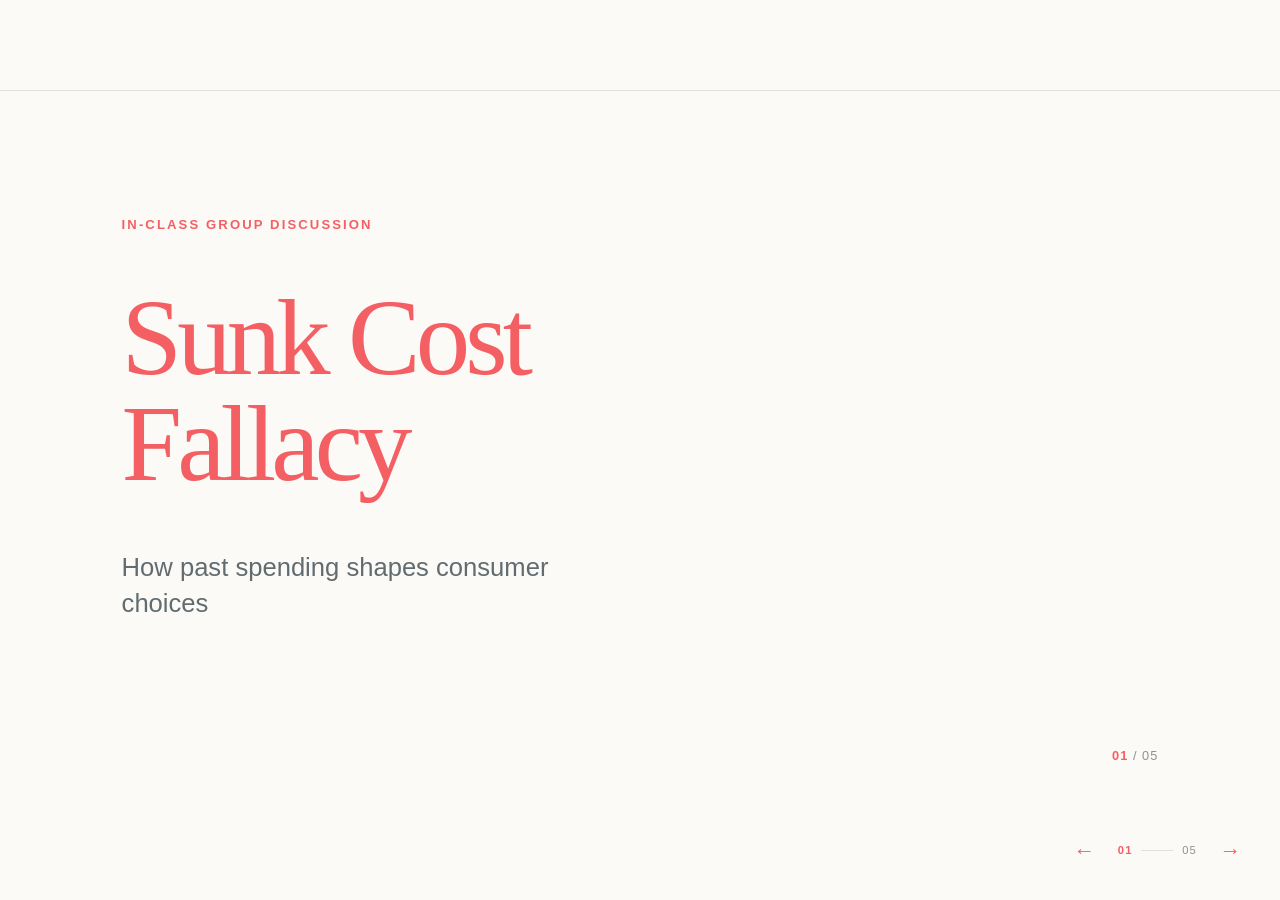
<file: index.html>
<!DOCTYPE html>
<html lang="en">
  <head>
    <meta charset="UTF-8" />
    <meta name="viewport" content="width=device-width, initial-scale=1.0" />
    <meta name="theme-color" content="#fbfaf7" />
    <title>Sunk Cost Fallacy | Group Discussion</title>
    <link rel="stylesheet" href="styles.css" />
  </head>
  <body>
    <main class="presentation" aria-label="Sunk Cost Fallacy presentation">
      <div class="slide-deck">
        <section class="slide slide--title is-active" aria-hidden="false">
          <div class="slide-content title-content">
            <p class="eyebrow">In-Class Group Discussion</p>
            <h1>Sunk Cost<br />Fallacy</h1>
            <p class="subtitle">How past spending shapes consumer choices</p>
          </div>
          <p class="slide-number">01 <span>/ 05</span></p>
        </section>

        <section class="slide" aria-hidden="true">
          <div class="slide-content">
            <p class="kicker">The idea</p>
            <h2>What Is the Sunk<br />Cost Fallacy?</h2>
            <div class="definition">
              <p class="body-large">“The sunk cost fallacy is the tendency to keep investing time, money, or effort because of what has already been spent, even when stopping would be the better choice.”</p>
              <p class="emphasis">Past costs cannot be recovered. Good decisions should focus on future benefits and future costs.</p>
            </div>
          </div>
          <p class="slide-number">02 <span>/ 05</span></p>
        </section>

        <section class="slide" aria-hidden="true">
          <div class="slide-content">
            <p class="kicker">A familiar choice</p>
            <h2>Consumer Example:<br />Coffee Loyalty Card</h2>
            <div class="example-copy">
              <p>“Alex has collected 9 out of 10 stamps for a free coffee.”</p>
              <p>“Alex no longer enjoys this coffee chain, and another café is cheaper and better.”</p>
              <p>“Still, Alex buys a 10th drink only to avoid feeling that the previous stamps were wasted.”</p>
            </div>
            <p class="closing-line">Past purchases influence a decision that should be based on what is best now.</p>
          </div>
          <p class="slide-number">03 <span>/ 05</span></p>
        </section>

        <section class="slide" aria-hidden="true">
          <div class="slide-content">
            <p class="kicker">Two perspectives</p>
            <h2>Impact on Marketers<br />and Consumers</h2>
            <div class="columns">
              <div class="column">
                <h3>For Marketers</h3>
                <ul>
                  <li>Encourages repeat visits</li>
                  <li>Increases customer retention and revenue</li>
                  <li>Creates opportunities to promote other products</li>
                  <li>Builds loyalty when customers receive genuine value</li>
                </ul>
              </div>
              <div class="column">
                <h3>For Consumers</h3>
                <ul>
                  <li>Can lead to unnecessary purchases</li>
                  <li>May cause people to choose a more expensive or less preferred option</li>
                  <li>Can shift attention from future value to past spending</li>
                </ul>
              </div>
            </div>
            <p class="ethical-note">Loyalty programs should provide genuine value and should not pressure customers into buying things they do not need.</p>
          </div>
          <p class="slide-number">04 <span>/ 05</span></p>
        </section>

        <section class="slide" aria-hidden="true">
          <div class="slide-content discussion-content">
            <p class="kicker">Your turn</p>
            <h2>Discuss Together</h2>
            <p class="discussion-question">“You have 9 out of 10 coffee stamps, but you no longer want coffee from this chain. Should you buy the 10th drink just to earn the free one? Why or why not?”</p>
            <p class="follow-up">What would make continuing a rational choice rather than the sunk cost fallacy?</p>
            <p class="discussion-time">Discuss for 3 minutes.</p>
          </div>
          <p class="slide-number">05 <span>/ 05</span></p>
        </section>
      </div>

      <nav class="controls" aria-label="Slide navigation">
        <button class="control control--previous" type="button" aria-label="Previous slide">←</button>
        <div class="progress" aria-live="polite"><span class="progress-current">01</span><span class="progress-rule"></span><span>05</span></div>
        <button class="control control--next" type="button" aria-label="Next slide">→</button>
      </nav>
    </main>
    <script src="script.js"></script>
  </body>
</html>
</file>
<file: styles.css>
:root {
  --background: #fbfaf7;
  --coral: #f45f63;
  --ink: #626c70;
  --muted: #8b9393;
  --line: #dfe1de;
}

* { box-sizing: border-box; }
html, body { min-height: 100%; }

body {
  margin: 0;
  overflow: hidden;
  background: var(--background);
  color: var(--ink);
  font-family: Inter, Helvetica, Arial, sans-serif;
}

button { font: inherit; }

.presentation {
  min-height: 100vh;
  display: grid;
  place-items: center;
  position: relative;
}

.slide-deck {
  width: min(100vw, calc(100vh * 16 / 9));
  height: min(100vh, calc(100vw * 9 / 16));
  position: relative;
}

.slide {
  position: absolute;
  inset: 0;
  padding: 7.5% 9.5% 7%;
  opacity: 0;
  pointer-events: none;
  visibility: hidden;
  transition: opacity 320ms ease, visibility 320ms ease;
}

.slide::before {
  content: "";
  position: absolute;
  top: 0;
  left: 0;
  right: 0;
  height: 1px;
  background: var(--line);
}

.slide.is-active {
  opacity: 1;
  pointer-events: auto;
  visibility: visible;
}

.slide-content { max-width: 91%; }
.title-content { padding-top: 3%; }

.eyebrow, .kicker {
  margin: 0 0 5.5%;
  color: var(--coral);
  font-size: clamp(0.6rem, 1.1vw, 0.82rem);
  font-weight: 700;
  letter-spacing: 0.16em;
  line-height: 1.2;
  text-transform: uppercase;
}

h1, h2 {
  margin: 0;
  color: var(--coral);
  font-family: Georgia, "Times New Roman", serif;
  font-weight: 400;
  letter-spacing: -0.045em;
  line-height: 0.98;
}

h1 { font-size: clamp(3.2rem, 8.5vw, 8.2rem); }
h2 { font-size: clamp(2.2rem, 5.2vw, 5rem); }

.subtitle {
  max-width: 31rem;
  margin: 5.5% 0 0;
  color: var(--ink);
  font-size: clamp(1rem, 2vw, 1.65rem);
  line-height: 1.4;
}

.body-large, .example-copy p {
  margin: 0;
  font-size: clamp(1.05rem, 2vw, 1.7rem);
  line-height: 1.5;
}

.definition { max-width: 66rem; margin-top: 6.5%; }

.emphasis {
  max-width: 57rem;
  margin: 5% 0 0;
  color: var(--coral);
  font-family: Georgia, "Times New Roman", serif;
  font-size: clamp(1.25rem, 2.4vw, 2rem);
  line-height: 1.3;
}

.example-copy { max-width: 59rem; margin-top: 5.5%; }
.example-copy p + p { margin-top: 2.1%; }

.closing-line {
  max-width: 57rem;
  margin: 5.5% 0 0;
  color: var(--coral);
  font-size: clamp(1rem, 1.8vw, 1.45rem);
  font-weight: 700;
  line-height: 1.4;
}

.columns {
  display: grid;
  grid-template-columns: 1fr 1fr;
  gap: 9%;
  max-width: 71rem;
  margin-top: 5%;
}

h3 {
  margin: 0 0 6%;
  color: var(--ink);
  font-size: clamp(0.9rem, 1.6vw, 1.25rem);
  font-weight: 700;
  letter-spacing: 0.08em;
  text-transform: uppercase;
}

ul { margin: 0; padding: 0; list-style: none; }
li {
  position: relative;
  margin: 0 0 5%;
  padding-left: 1.1em;
  font-size: clamp(0.85rem, 1.45vw, 1.2rem);
  line-height: 1.38;
}

li::before { content: "—"; position: absolute; left: 0; color: var(--coral); }

.ethical-note {
  max-width: 64rem;
  margin: 3% 0 0;
  color: var(--muted);
  font-size: clamp(0.75rem, 1.2vw, 1rem);
  line-height: 1.45;
}

.discussion-content { max-width: 70rem; }
.discussion-question {
  max-width: 68rem;
  margin: 7% 0 0;
  color: var(--ink);
  font-family: Georgia, "Times New Roman", serif;
  font-size: clamp(1.45rem, 3.1vw, 2.75rem);
  line-height: 1.25;
}

.follow-up {
  max-width: 50rem;
  margin: 7% 0 0;
  font-size: clamp(1rem, 1.7vw, 1.4rem);
  line-height: 1.4;
}

.discussion-time {
  margin: 7% 0 0;
  color: var(--coral);
  font-size: clamp(0.75rem, 1.2vw, 1rem);
  font-weight: 700;
  letter-spacing: 0.13em;
  text-transform: uppercase;
}

.slide-number {
  position: absolute;
  right: 9.5%;
  bottom: 6.5%;
  margin: 0;
  color: var(--coral);
  font-size: clamp(0.65rem, 1vw, 0.8rem);
  font-weight: 700;
  letter-spacing: 0.08em;
}

.slide-number span { color: var(--muted); font-weight: 400; }

.controls {
  position: fixed;
  right: max(2.5vw, 1.5rem);
  bottom: max(2.5vw, 1.5rem);
  display: flex;
  align-items: center;
  gap: 1rem;
}

.control {
  width: 2.2rem;
  height: 2.2rem;
  padding: 0;
  border: 0;
  background: transparent;
  color: var(--coral);
  cursor: pointer;
  font-size: 1.35rem;
  line-height: 1;
}

.control:hover, .control:focus-visible { color: var(--ink); outline: none; }

.progress { display: flex; align-items: center; gap: 0.55rem; color: var(--muted); font-size: 0.7rem; letter-spacing: 0.1em; }
.progress-current { color: var(--coral); font-weight: 700; }
.progress-rule { width: 2rem; height: 1px; background: var(--line); }

@media (max-width: 700px) {
  body { overflow: auto; }
  .presentation { min-height: 100svh; padding: 1.5rem 0 4.5rem; }
  .slide-deck { width: 100vw; height: 56.25vw; min-height: 56.25vw; }
  .slide { padding: 8% 8% 8%; }
  .columns { gap: 5%; }
  .controls { bottom: 1rem; right: 1rem; }
}

@media (prefers-reduced-motion: reduce) {
  *, *::before, *::after { scroll-behavior: auto !important; transition-duration: 0.01ms !important; }
}
</file>
